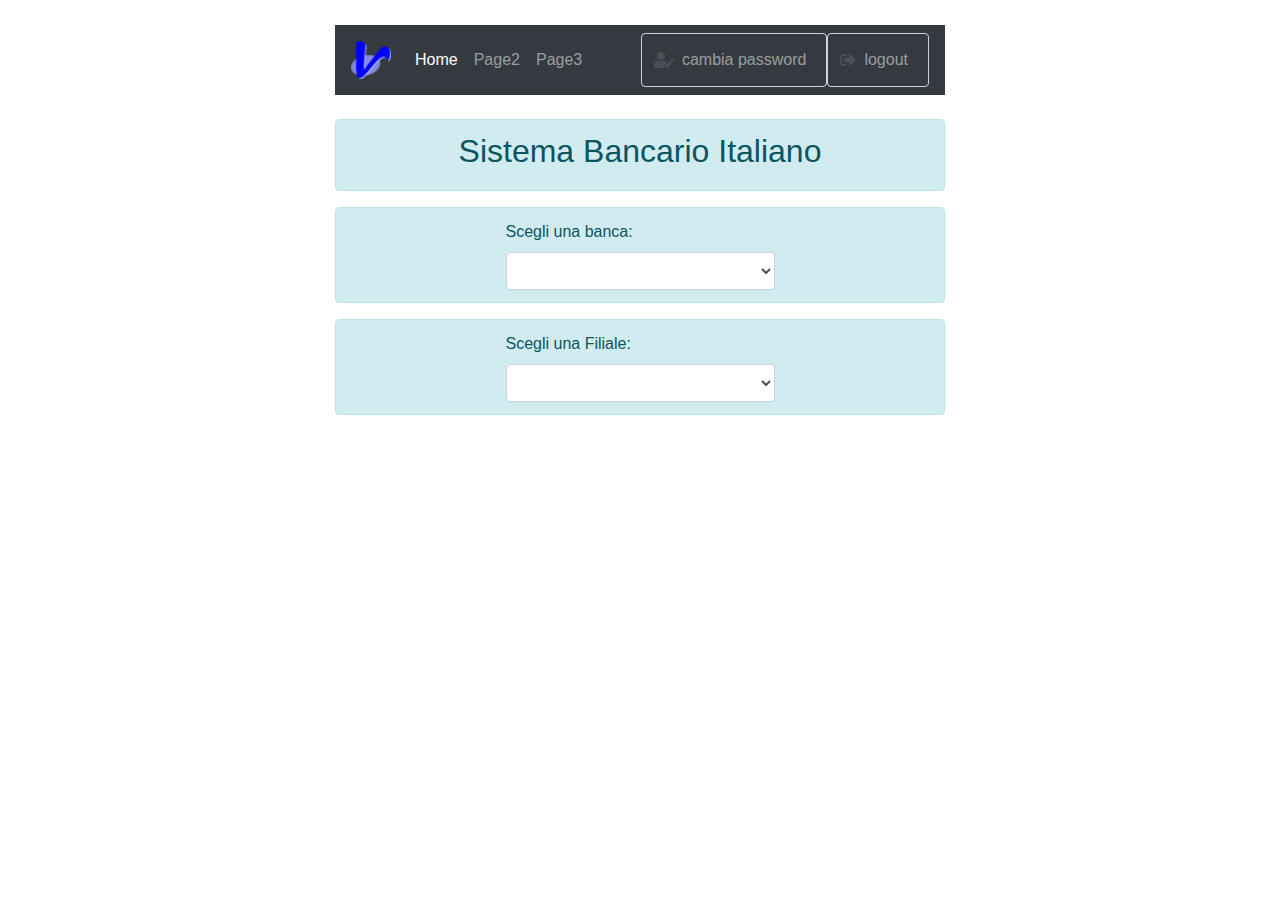
<file: ese11_Ajax_Banche/index.html>
<!doctype html>
<html>
<head>
	<meta charset="UTF-8">
	<meta name="viewport" content="width=device-width, initial-scale=1">
	<title>Sistema Bancario Italiano</title>	
	<link rel="icon"  href="icoVallauri.png" type="image/png" />
	
	<link rel="stylesheet" type="text/css" href="https://cdnjs.cloudflare.com/ajax/libs/font-awesome/5.12.1/css/all.min.css">
	<link rel="stylesheet" type="text/css" href="https://stackpath.bootstrapcdn.com/bootstrap/4.4.1/css/bootstrap.min.css">	
	<link rel="stylesheet" type="text/css" href="https://cdn.datatables.net/1.10.19/css/jquery.dataTables.css">
	<script src="https://code.jquery.com/jquery-3.4.1.min.js"> </script>
	<script src="https://stackpath.bootstrapcdn.com/bootstrap/4.4.1/js/bootstrap.min.js"></script>
	<script src="https://cdn.datatables.net/1.10.19/js/jquery.dataTables.js" charset="utf8"></script>
	<script src="libreria.js"></script>
	<script src="index.js"></script>
</head>


<body>
<div class="container-fluid">
<div class="row" style="margin-top:2%">
  <div class="col-sm-3"></div>
  <div class="col-sm-6">
	<!-- Barra di navigazione -->
	<nav class="navbar navbar-expand-sm bg-dark navbar-dark">		
		<a class="navbar-brand" href="#">
			<img src="icoVallauri.png" class="img-fluid" style="width:40px;">
		</a>		  
		<!-- Links Container -->
	    <ul class="navbar-nav">
			<li class="nav-item active">  
			  <a class="nav-link" href="#">Home</a>
			</li>
			<li class="nav-item">
			  <a class="nav-link" href="#">Page2</a>
			</li>
			<li class="nav-item">
			  <a class="nav-link" href="#">Page3</a>
			</li>
	    </ul>
		<!-- Pulsanti a destra -->
        <ul class="navbar-nav ml-auto"> 
			<li class="nav-item">
				<span class="input-group-text bg-dark"> 
					<i class="fas fa-user-edit"> </i>
					<a class="nav-link" href="#">cambia password</a>
				</span>
			</li>
			<li class="nav-item">
				<span class="input-group-text bg-dark"> 
					<i class="fas fa-sign-out-alt"> </i>
					<a class="nav-link" href="#">logout</a>
				</span>
	    </ul>
	</nav>	
    <br>
	
	<!-- titolo -->
	<div class="alert alert-info">
		<h2 class="text-center">			
			Sistema Bancario Italiano 
		</h2>
	</div>

	<!-- Lista Banche -->
	<div class="form-group alert alert-info" id="wrapBanche">
		<div class="row">
			<div class="col-sm-3"></div>
			<div class="col-sm-6">
				<label for="lstBanche">Scegli una banca:</label>
				<select class="form-control" id="lstBanche"></select>
			</div>
			<div class="col-sm-3"></div>
		</div>
	</div>

	<!-- Lista Filiali -->
	<div class="form-group alert alert-info" id="wrapFiliali">
		<div class="row">
			<div class="col-sm-3"></div>
			<div class="col-sm-6">
				<label for="lstFiliali">Scegli una Filiale:</label>
				<select class="form-control" id="lstFiliali"></select>
			</div>
			<div class="col-sm-3"></div>
		</div>
	</div>

	<!-- Tabella Correntisti -->
	<div class="table-responsive" id="wrapCorrentisti">
		<table class="table table-hover" id="tabCorrentisti">
			<thead class="bg-info">
				<tr>
					<th>ID</th>
					<th>Nome</th>
					<th>Comume</th>
					<th>Telefono</th>
					<th>n. conto</th>
					<th>Saldo</th>
				</tr>
			</thead>
			<tbody>
			</tbody>
		</table>
	</div>
		
  </div>
  <div class="col-sm-3"></div>
	
</div>	
</div>
</body>
</html>
</file>
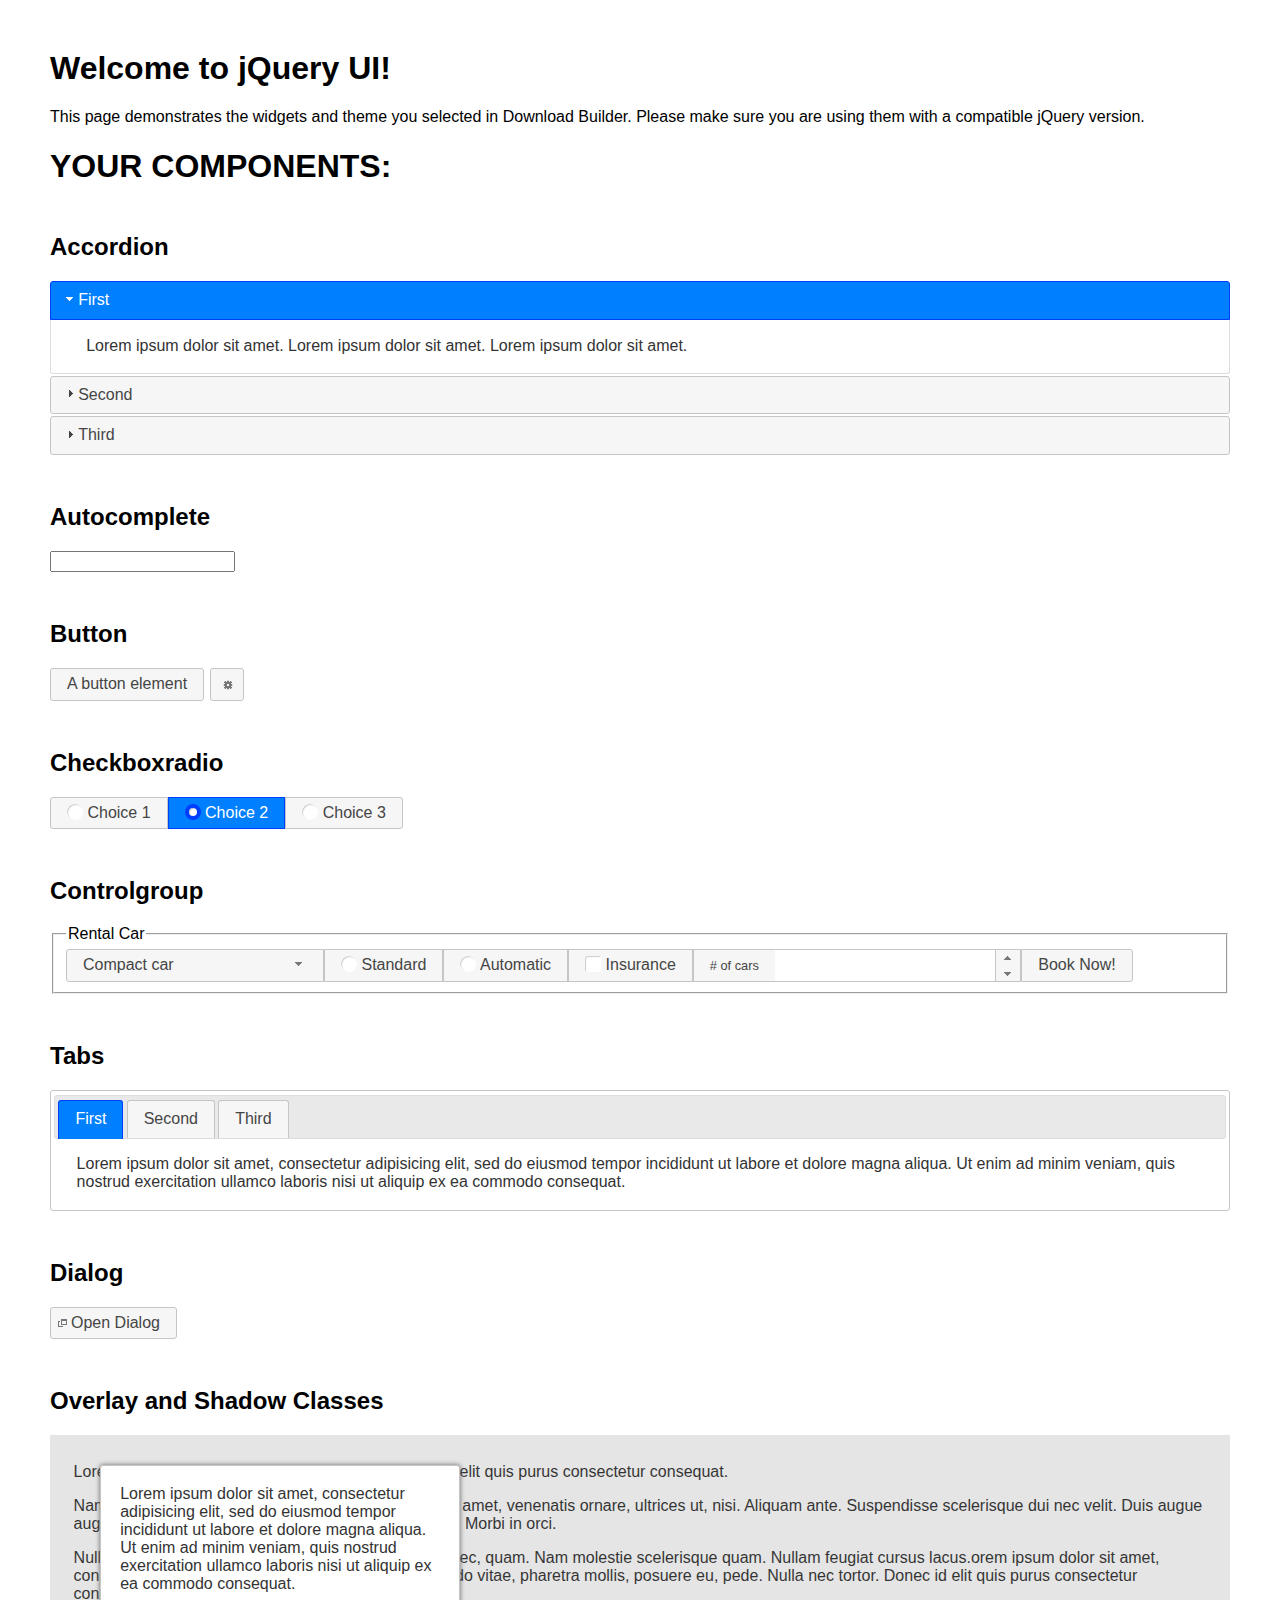
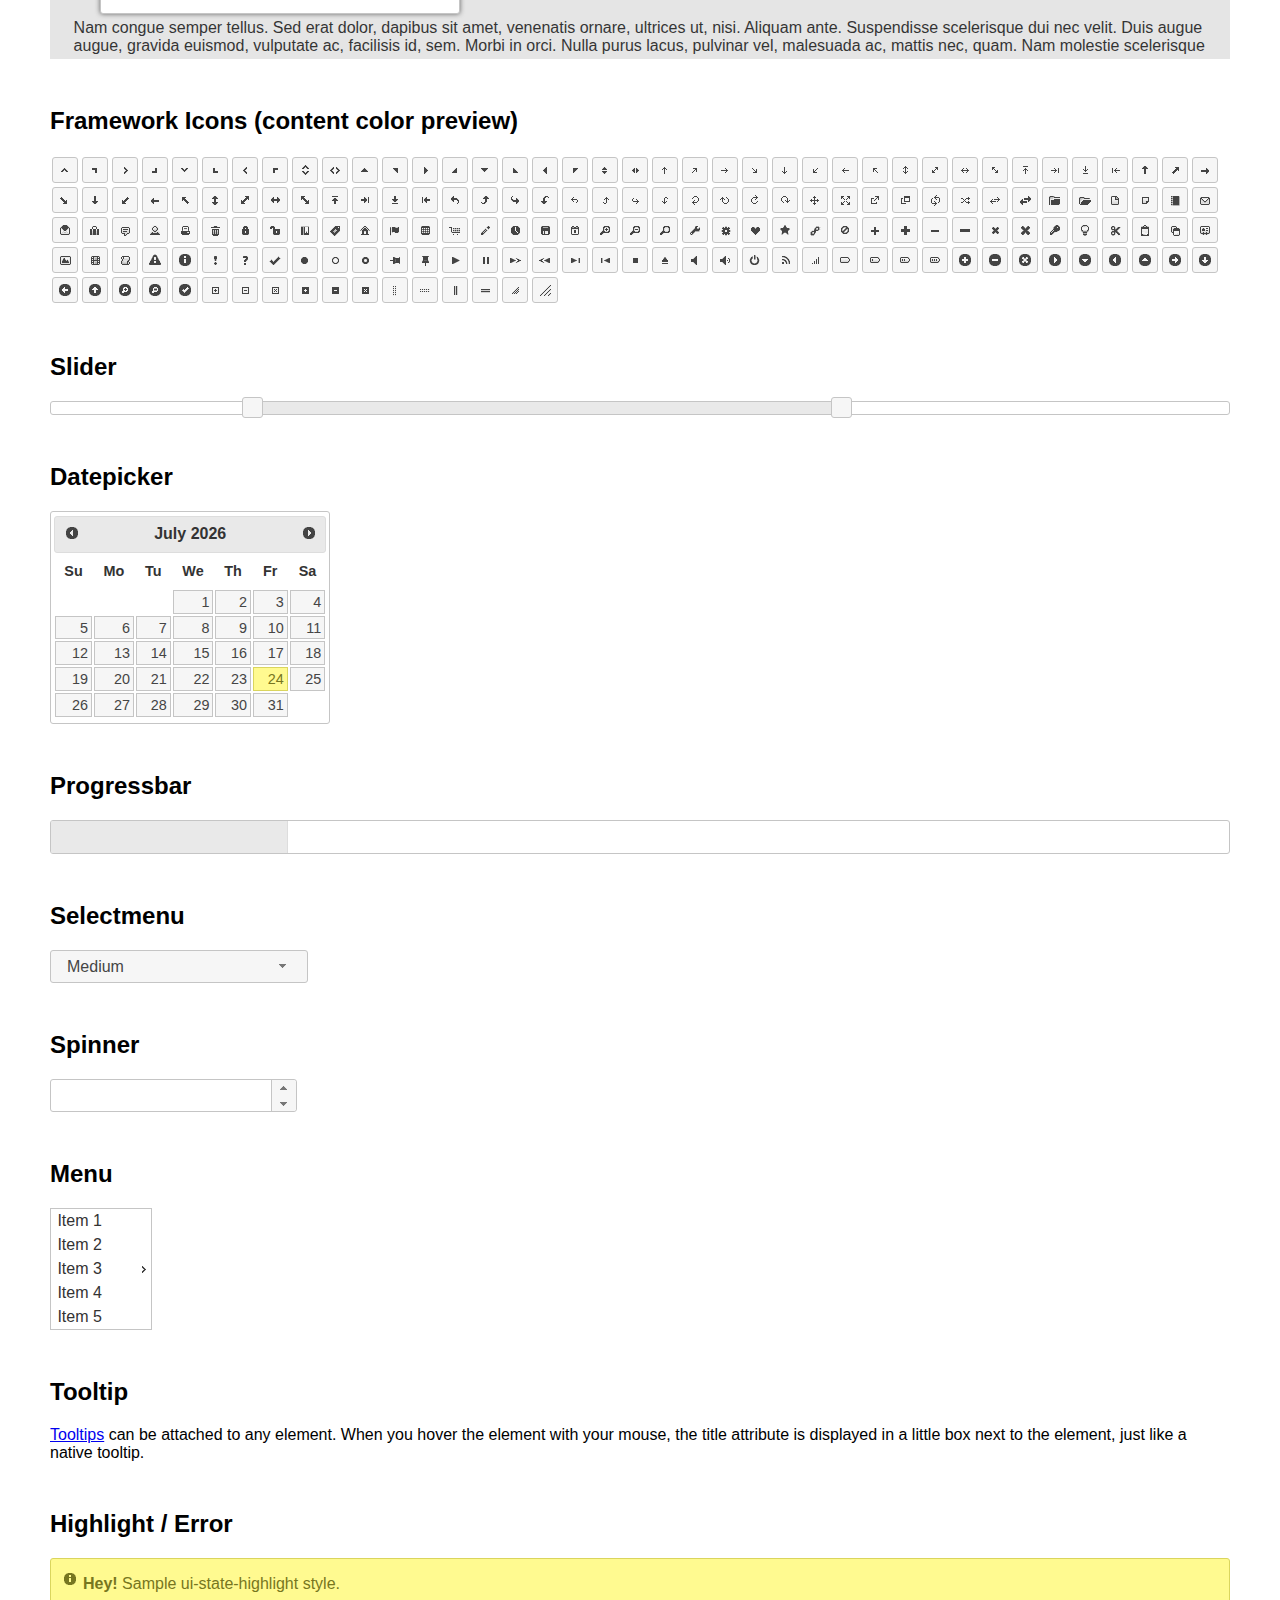
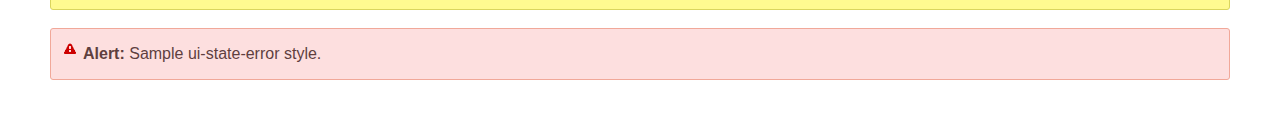
<file: jquery-ui-1.12.1/index.html>
<!doctype html>
<html lang="us">
<head>
	<meta charset="utf-8">
	<title>jQuery UI Example Page</title>
	<link href="jquery-ui.css" rel="stylesheet">
	<style>
	body{
		font-family: "Trebuchet MS", sans-serif;
		margin: 50px;
	}
	.demoHeaders {
		margin-top: 2em;
	}
	#dialog-link {
		padding: .4em 1em .4em 20px;
		text-decoration: none;
		position: relative;
	}
	#dialog-link span.ui-icon {
		margin: 0 5px 0 0;
		position: absolute;
		left: .2em;
		top: 50%;
		margin-top: -8px;
	}
	#icons {
		margin: 0;
		padding: 0;
	}
	#icons li {
		margin: 2px;
		position: relative;
		padding: 4px 0;
		cursor: pointer;
		float: left;
		list-style: none;
	}
	#icons span.ui-icon {
		float: left;
		margin: 0 4px;
	}
	.fakewindowcontain .ui-widget-overlay {
		position: absolute;
	}
	select {
		width: 200px;
	}
	</style>
</head>
<body>

<h1>Welcome to jQuery UI!</h1>

<div class="ui-widget">
	<p>This page demonstrates the widgets and theme you selected in Download Builder. Please make sure you are using them with a compatible jQuery version.</p>
</div>

<h1>YOUR COMPONENTS:</h1>


<!-- Accordion -->
<h2 class="demoHeaders">Accordion</h2>
<div id="accordion">
	<h3>First</h3>
	<div>Lorem ipsum dolor sit amet. Lorem ipsum dolor sit amet. Lorem ipsum dolor sit amet.</div>
	<h3>Second</h3>
	<div>Phasellus mattis tincidunt nibh.</div>
	<h3>Third</h3>
	<div>Nam dui erat, auctor a, dignissim quis.</div>
</div>



<!-- Autocomplete -->
<h2 class="demoHeaders">Autocomplete</h2>
<div>
	<input id="autocomplete" title="type &quot;a&quot;">
</div>



<!-- Button -->
<h2 class="demoHeaders">Button</h2>
<button id="button">A button element</button>
<button id="button-icon">An icon-only button</button>



<!-- Checkboxradio -->
<h2 class="demoHeaders">Checkboxradio</h2>
<form style="margin-top: 1em;">
	<div id="radioset">
		<input type="radio" id="radio1" name="radio"><label for="radio1">Choice 1</label>
		<input type="radio" id="radio2" name="radio" checked="checked"><label for="radio2">Choice 2</label>
		<input type="radio" id="radio3" name="radio"><label for="radio3">Choice 3</label>
	</div>
</form>



<!-- Controlgroup -->
<h2 class="demoHeaders">Controlgroup</h2>
<fieldset>
	<legend>Rental Car</legend>
	<div id="controlgroup">
		<select id="car-type">
			<option>Compact car</option>
			<option>Midsize car</option>
			<option>Full size car</option>
			<option>SUV</option>
			<option>Luxury</option>
			<option>Truck</option>
			<option>Van</option>
		</select>
		<label for="transmission-standard">Standard</label>
		<input type="radio" name="transmission" id="transmission-standard">
		<label for="transmission-automatic">Automatic</label>
		<input type="radio" name="transmission" id="transmission-automatic">
		<label for="insurance">Insurance</label>
		<input type="checkbox" name="insurance" id="insurance">
		<label for="horizontal-spinner" class="ui-controlgroup-label"># of cars</label>
		<input id="horizontal-spinner" class="ui-spinner-input">
		<button>Book Now!</button>
	</div>
</fieldset>



<!-- Tabs -->
<h2 class="demoHeaders">Tabs</h2>
<div id="tabs">
	<ul>
		<li><a href="#tabs-1">First</a></li>
		<li><a href="#tabs-2">Second</a></li>
		<li><a href="#tabs-3">Third</a></li>
	</ul>
	<div id="tabs-1">Lorem ipsum dolor sit amet, consectetur adipisicing elit, sed do eiusmod tempor incididunt ut labore et dolore magna aliqua. Ut enim ad minim veniam, quis nostrud exercitation ullamco laboris nisi ut aliquip ex ea commodo consequat.</div>
	<div id="tabs-2">Phasellus mattis tincidunt nibh. Cras orci urna, blandit id, pretium vel, aliquet ornare, felis. Maecenas scelerisque sem non nisl. Fusce sed lorem in enim dictum bibendum.</div>
	<div id="tabs-3">Nam dui erat, auctor a, dignissim quis, sollicitudin eu, felis. Pellentesque nisi urna, interdum eget, sagittis et, consequat vestibulum, lacus. Mauris porttitor ullamcorper augue.</div>
</div>



<h2 class="demoHeaders">Dialog</h2>
<p>
	<button id="dialog-link" class="ui-button ui-corner-all ui-widget">
		<span class="ui-icon ui-icon-newwin"></span>Open Dialog
	</button>
</p>

<h2 class="demoHeaders">Overlay and Shadow Classes</h2>
<div style="position: relative; width: 96%; height: 200px; padding:1% 2%; overflow:hidden;" class="fakewindowcontain">
	<p>Lorem ipsum dolor sit amet,  Nulla nec tortor. Donec id elit quis purus consectetur consequat. </p><p>Nam congue semper tellus. Sed erat dolor, dapibus sit amet, venenatis ornare, ultrices ut, nisi. Aliquam ante. Suspendisse scelerisque dui nec velit. Duis augue augue, gravida euismod, vulputate ac, facilisis id, sem. Morbi in orci. </p><p>Nulla purus lacus, pulvinar vel, malesuada ac, mattis nec, quam. Nam molestie scelerisque quam. Nullam feugiat cursus lacus.orem ipsum dolor sit amet, consectetur adipiscing elit. Donec libero risus, commodo vitae, pharetra mollis, posuere eu, pede. Nulla nec tortor. Donec id elit quis purus consectetur consequat. </p><p>Nam congue semper tellus. Sed erat dolor, dapibus sit amet, venenatis ornare, ultrices ut, nisi. Aliquam ante. Suspendisse scelerisque dui nec velit. Duis augue augue, gravida euismod, vulputate ac, facilisis id, sem. Morbi in orci. Nulla purus lacus, pulvinar vel, malesuada ac, mattis nec, quam. Nam molestie scelerisque quam. </p><p>Nullam feugiat cursus lacus.orem ipsum dolor sit amet, consectetur adipiscing elit. Donec libero risus, commodo vitae, pharetra mollis, posuere eu, pede. Nulla nec tortor. Donec id elit quis purus consectetur consequat. Nam congue semper tellus. Sed erat dolor, dapibus sit amet, venenatis ornare, ultrices ut, nisi. Aliquam ante. </p><p>Suspendisse scelerisque dui nec velit. Duis augue augue, gravida euismod, vulputate ac, facilisis id, sem. Morbi in orci. Nulla purus lacus, pulvinar vel, malesuada ac, mattis nec, quam. Nam molestie scelerisque quam. Nullam feugiat cursus lacus.orem ipsum dolor sit amet, consectetur adipiscing elit. Donec libero risus, commodo vitae, pharetra mollis, posuere eu, pede. Nulla nec tortor. Donec id elit quis purus consectetur consequat. Nam congue semper tellus. Sed erat dolor, dapibus sit amet, venenatis ornare, ultrices ut, nisi. </p>

	<!-- ui-dialog -->
	<div class="ui-widget-overlay ui-front"></div>
	<div style="position: absolute; width: 320px; left: 50px; top: 30px; padding: 1.2em" class="ui-widget ui-front ui-widget-content ui-corner-all ui-widget-shadow">
		Lorem ipsum dolor sit amet, consectetur adipisicing elit, sed do eiusmod tempor incididunt ut labore et dolore magna aliqua. Ut enim ad minim veniam, quis nostrud exercitation ullamco laboris nisi ut aliquip ex ea commodo consequat.
	</div>

</div>

<!-- ui-dialog -->
<div id="dialog" title="Dialog Title">
	<p>Lorem ipsum dolor sit amet, consectetur adipisicing elit, sed do eiusmod tempor incididunt ut labore et dolore magna aliqua. Ut enim ad minim veniam, quis nostrud exercitation ullamco laboris nisi ut aliquip ex ea commodo consequat.</p>
</div>



<h2 class="demoHeaders">Framework Icons (content color preview)</h2>
<ul id="icons" class="ui-widget ui-helper-clearfix">
	<li class="ui-state-default ui-corner-all" title=".ui-icon-caret-1-n"><span class="ui-icon ui-icon-caret-1-n"></span></li>
	<li class="ui-state-default ui-corner-all" title=".ui-icon-caret-1-ne"><span class="ui-icon ui-icon-caret-1-ne"></span></li>
	<li class="ui-state-default ui-corner-all" title=".ui-icon-caret-1-e"><span class="ui-icon ui-icon-caret-1-e"></span></li>
	<li class="ui-state-default ui-corner-all" title=".ui-icon-caret-1-se"><span class="ui-icon ui-icon-caret-1-se"></span></li>
	<li class="ui-state-default ui-corner-all" title=".ui-icon-caret-1-s"><span class="ui-icon ui-icon-caret-1-s"></span></li>
	<li class="ui-state-default ui-corner-all" title=".ui-icon-caret-1-sw"><span class="ui-icon ui-icon-caret-1-sw"></span></li>
	<li class="ui-state-default ui-corner-all" title=".ui-icon-caret-1-w"><span class="ui-icon ui-icon-caret-1-w"></span></li>
	<li class="ui-state-default ui-corner-all" title=".ui-icon-caret-1-nw"><span class="ui-icon ui-icon-caret-1-nw"></span></li>
	<li class="ui-state-default ui-corner-all" title=".ui-icon-caret-2-n-s"><span class="ui-icon ui-icon-caret-2-n-s"></span></li>
	<li class="ui-state-default ui-corner-all" title=".ui-icon-caret-2-e-w"><span class="ui-icon ui-icon-caret-2-e-w"></span></li>
	<li class="ui-state-default ui-corner-all" title=".ui-icon-triangle-1-n"><span class="ui-icon ui-icon-triangle-1-n"></span></li>
	<li class="ui-state-default ui-corner-all" title=".ui-icon-triangle-1-ne"><span class="ui-icon ui-icon-triangle-1-ne"></span></li>
	<li class="ui-state-default ui-corner-all" title=".ui-icon-triangle-1-e"><span class="ui-icon ui-icon-triangle-1-e"></span></li>
	<li class="ui-state-default ui-corner-all" title=".ui-icon-triangle-1-se"><span class="ui-icon ui-icon-triangle-1-se"></span></li>
	<li class="ui-state-default ui-corner-all" title=".ui-icon-triangle-1-s"><span class="ui-icon ui-icon-triangle-1-s"></span></li>
	<li class="ui-state-default ui-corner-all" title=".ui-icon-triangle-1-sw"><span class="ui-icon ui-icon-triangle-1-sw"></span></li>
	<li class="ui-state-default ui-corner-all" title=".ui-icon-triangle-1-w"><span class="ui-icon ui-icon-triangle-1-w"></span></li>
	<li class="ui-state-default ui-corner-all" title=".ui-icon-triangle-1-nw"><span class="ui-icon ui-icon-triangle-1-nw"></span></li>
	<li class="ui-state-default ui-corner-all" title=".ui-icon-triangle-2-n-s"><span class="ui-icon ui-icon-triangle-2-n-s"></span></li>
	<li class="ui-state-default ui-corner-all" title=".ui-icon-triangle-2-e-w"><span class="ui-icon ui-icon-triangle-2-e-w"></span></li>
	<li class="ui-state-default ui-corner-all" title=".ui-icon-arrow-1-n"><span class="ui-icon ui-icon-arrow-1-n"></span></li>
	<li class="ui-state-default ui-corner-all" title=".ui-icon-arrow-1-ne"><span class="ui-icon ui-icon-arrow-1-ne"></span></li>
	<li class="ui-state-default ui-corner-all" title=".ui-icon-arrow-1-e"><span class="ui-icon ui-icon-arrow-1-e"></span></li>
	<li class="ui-state-default ui-corner-all" title=".ui-icon-arrow-1-se"><span class="ui-icon ui-icon-arrow-1-se"></span></li>
	<li class="ui-state-default ui-corner-all" title=".ui-icon-arrow-1-s"><span class="ui-icon ui-icon-arrow-1-s"></span></li>
	<li class="ui-state-default ui-corner-all" title=".ui-icon-arrow-1-sw"><span class="ui-icon ui-icon-arrow-1-sw"></span></li>
	<li class="ui-state-default ui-corner-all" title=".ui-icon-arrow-1-w"><span class="ui-icon ui-icon-arrow-1-w"></span></li>
	<li class="ui-state-default ui-corner-all" title=".ui-icon-arrow-1-nw"><span class="ui-icon ui-icon-arrow-1-nw"></span></li>
	<li class="ui-state-default ui-corner-all" title=".ui-icon-arrow-2-n-s"><span class="ui-icon ui-icon-arrow-2-n-s"></span></li>
	<li class="ui-state-default ui-corner-all" title=".ui-icon-arrow-2-ne-sw"><span class="ui-icon ui-icon-arrow-2-ne-sw"></span></li>
	<li class="ui-state-default ui-corner-all" title=".ui-icon-arrow-2-e-w"><span class="ui-icon ui-icon-arrow-2-e-w"></span></li>
	<li class="ui-state-default ui-corner-all" title=".ui-icon-arrow-2-se-nw"><span class="ui-icon ui-icon-arrow-2-se-nw"></span></li>
	<li class="ui-state-default ui-corner-all" title=".ui-icon-arrowstop-1-n"><span class="ui-icon ui-icon-arrowstop-1-n"></span></li>
	<li class="ui-state-default ui-corner-all" title=".ui-icon-arrowstop-1-e"><span class="ui-icon ui-icon-arrowstop-1-e"></span></li>
	<li class="ui-state-default ui-corner-all" title=".ui-icon-arrowstop-1-s"><span class="ui-icon ui-icon-arrowstop-1-s"></span></li>
	<li class="ui-state-default ui-corner-all" title=".ui-icon-arrowstop-1-w"><span class="ui-icon ui-icon-arrowstop-1-w"></span></li>
	<li class="ui-state-default ui-corner-all" title=".ui-icon-arrowthick-1-n"><span class="ui-icon ui-icon-arrowthick-1-n"></span></li>
	<li class="ui-state-default ui-corner-all" title=".ui-icon-arrowthick-1-ne"><span class="ui-icon ui-icon-arrowthick-1-ne"></span></li>
	<li class="ui-state-default ui-corner-all" title=".ui-icon-arrowthick-1-e"><span class="ui-icon ui-icon-arrowthick-1-e"></span></li>
	<li class="ui-state-default ui-corner-all" title=".ui-icon-arrowthick-1-se"><span class="ui-icon ui-icon-arrowthick-1-se"></span></li>
	<li class="ui-state-default ui-corner-all" title=".ui-icon-arrowthick-1-s"><span class="ui-icon ui-icon-arrowthick-1-s"></span></li>
	<li class="ui-state-default ui-corner-all" title=".ui-icon-arrowthick-1-sw"><span class="ui-icon ui-icon-arrowthick-1-sw"></span></li>
	<li class="ui-state-default ui-corner-all" title=".ui-icon-arrowthick-1-w"><span class="ui-icon ui-icon-arrowthick-1-w"></span></li>
	<li class="ui-state-default ui-corner-all" title=".ui-icon-arrowthick-1-nw"><span class="ui-icon ui-icon-arrowthick-1-nw"></span></li>
	<li class="ui-state-default ui-corner-all" title=".ui-icon-arrowthick-2-n-s"><span class="ui-icon ui-icon-arrowthick-2-n-s"></span></li>
	<li class="ui-state-default ui-corner-all" title=".ui-icon-arrowthick-2-ne-sw"><span class="ui-icon ui-icon-arrowthick-2-ne-sw"></span></li>
	<li class="ui-state-default ui-corner-all" title=".ui-icon-arrowthick-2-e-w"><span class="ui-icon ui-icon-arrowthick-2-e-w"></span></li>
	<li class="ui-state-default ui-corner-all" title=".ui-icon-arrowthick-2-se-nw"><span class="ui-icon ui-icon-arrowthick-2-se-nw"></span></li>
	<li class="ui-state-default ui-corner-all" title=".ui-icon-arrowthickstop-1-n"><span class="ui-icon ui-icon-arrowthickstop-1-n"></span></li>
	<li class="ui-state-default ui-corner-all" title=".ui-icon-arrowthickstop-1-e"><span class="ui-icon ui-icon-arrowthickstop-1-e"></span></li>
	<li class="ui-state-default ui-corner-all" title=".ui-icon-arrowthickstop-1-s"><span class="ui-icon ui-icon-arrowthickstop-1-s"></span></li>
	<li class="ui-state-default ui-corner-all" title=".ui-icon-arrowthickstop-1-w"><span class="ui-icon ui-icon-arrowthickstop-1-w"></span></li>
	<li class="ui-state-default ui-corner-all" title=".ui-icon-arrowreturnthick-1-w"><span class="ui-icon ui-icon-arrowreturnthick-1-w"></span></li>
	<li class="ui-state-default ui-corner-all" title=".ui-icon-arrowreturnthick-1-n"><span class="ui-icon ui-icon-arrowreturnthick-1-n"></span></li>
	<li class="ui-state-default ui-corner-all" title=".ui-icon-arrowreturnthick-1-e"><span class="ui-icon ui-icon-arrowreturnthick-1-e"></span></li>
	<li class="ui-state-default ui-corner-all" title=".ui-icon-arrowreturnthick-1-s"><span class="ui-icon ui-icon-arrowreturnthick-1-s"></span></li>
	<li class="ui-state-default ui-corner-all" title=".ui-icon-arrowreturn-1-w"><span class="ui-icon ui-icon-arrowreturn-1-w"></span></li>
	<li class="ui-state-default ui-corner-all" title=".ui-icon-arrowreturn-1-n"><span class="ui-icon ui-icon-arrowreturn-1-n"></span></li>
	<li class="ui-state-default ui-corner-all" title=".ui-icon-arrowreturn-1-e"><span class="ui-icon ui-icon-arrowreturn-1-e"></span></li>
	<li class="ui-state-default ui-corner-all" title=".ui-icon-arrowreturn-1-s"><span class="ui-icon ui-icon-arrowreturn-1-s"></span></li>
	<li class="ui-state-default ui-corner-all" title=".ui-icon-arrowrefresh-1-w"><span class="ui-icon ui-icon-arrowrefresh-1-w"></span></li>
	<li class="ui-state-default ui-corner-all" title=".ui-icon-arrowrefresh-1-n"><span class="ui-icon ui-icon-arrowrefresh-1-n"></span></li>
	<li class="ui-state-default ui-corner-all" title=".ui-icon-arrowrefresh-1-e"><span class="ui-icon ui-icon-arrowrefresh-1-e"></span></li>
	<li class="ui-state-default ui-corner-all" title=".ui-icon-arrowrefresh-1-s"><span class="ui-icon ui-icon-arrowrefresh-1-s"></span></li>
	<li class="ui-state-default ui-corner-all" title=".ui-icon-arrow-4"><span class="ui-icon ui-icon-arrow-4"></span></li>
	<li class="ui-state-default ui-corner-all" title=".ui-icon-arrow-4-diag"><span class="ui-icon ui-icon-arrow-4-diag"></span></li>
	<li class="ui-state-default ui-corner-all" title=".ui-icon-extlink"><span class="ui-icon ui-icon-extlink"></span></li>
	<li class="ui-state-default ui-corner-all" title=".ui-icon-newwin"><span class="ui-icon ui-icon-newwin"></span></li>
	<li class="ui-state-default ui-corner-all" title=".ui-icon-refresh"><span class="ui-icon ui-icon-refresh"></span></li>
	<li class="ui-state-default ui-corner-all" title=".ui-icon-shuffle"><span class="ui-icon ui-icon-shuffle"></span></li>
	<li class="ui-state-default ui-corner-all" title=".ui-icon-transfer-e-w"><span class="ui-icon ui-icon-transfer-e-w"></span></li>
	<li class="ui-state-default ui-corner-all" title=".ui-icon-transferthick-e-w"><span class="ui-icon ui-icon-transferthick-e-w"></span></li>
	<li class="ui-state-default ui-corner-all" title=".ui-icon-folder-collapsed"><span class="ui-icon ui-icon-folder-collapsed"></span></li>
	<li class="ui-state-default ui-corner-all" title=".ui-icon-folder-open"><span class="ui-icon ui-icon-folder-open"></span></li>
	<li class="ui-state-default ui-corner-all" title=".ui-icon-document"><span class="ui-icon ui-icon-document"></span></li>
	<li class="ui-state-default ui-corner-all" title=".ui-icon-document-b"><span class="ui-icon ui-icon-document-b"></span></li>
	<li class="ui-state-default ui-corner-all" title=".ui-icon-note"><span class="ui-icon ui-icon-note"></span></li>
	<li class="ui-state-default ui-corner-all" title=".ui-icon-mail-closed"><span class="ui-icon ui-icon-mail-closed"></span></li>
	<li class="ui-state-default ui-corner-all" title=".ui-icon-mail-open"><span class="ui-icon ui-icon-mail-open"></span></li>
	<li class="ui-state-default ui-corner-all" title=".ui-icon-suitcase"><span class="ui-icon ui-icon-suitcase"></span></li>
	<li class="ui-state-default ui-corner-all" title=".ui-icon-comment"><span class="ui-icon ui-icon-comment"></span></li>
	<li class="ui-state-default ui-corner-all" title=".ui-icon-person"><span class="ui-icon ui-icon-person"></span></li>
	<li class="ui-state-default ui-corner-all" title=".ui-icon-print"><span class="ui-icon ui-icon-print"></span></li>
	<li class="ui-state-default ui-corner-all" title=".ui-icon-trash"><span class="ui-icon ui-icon-trash"></span></li>
	<li class="ui-state-default ui-corner-all" title=".ui-icon-locked"><span class="ui-icon ui-icon-locked"></span></li>
	<li class="ui-state-default ui-corner-all" title=".ui-icon-unlocked"><span class="ui-icon ui-icon-unlocked"></span></li>
	<li class="ui-state-default ui-corner-all" title=".ui-icon-bookmark"><span class="ui-icon ui-icon-bookmark"></span></li>
	<li class="ui-state-default ui-corner-all" title=".ui-icon-tag"><span class="ui-icon ui-icon-tag"></span></li>
	<li class="ui-state-default ui-corner-all" title=".ui-icon-home"><span class="ui-icon ui-icon-home"></span></li>
	<li class="ui-state-default ui-corner-all" title=".ui-icon-flag"><span class="ui-icon ui-icon-flag"></span></li>
	<li class="ui-state-default ui-corner-all" title=".ui-icon-calculator"><span class="ui-icon ui-icon-calculator"></span></li>
	<li class="ui-state-default ui-corner-all" title=".ui-icon-cart"><span class="ui-icon ui-icon-cart"></span></li>
	<li class="ui-state-default ui-corner-all" title=".ui-icon-pencil"><span class="ui-icon ui-icon-pencil"></span></li>
	<li class="ui-state-default ui-corner-all" title=".ui-icon-clock"><span class="ui-icon ui-icon-clock"></span></li>
	<li class="ui-state-default ui-corner-all" title=".ui-icon-disk"><span class="ui-icon ui-icon-disk"></span></li>
	<li class="ui-state-default ui-corner-all" title=".ui-icon-calendar"><span class="ui-icon ui-icon-calendar"></span></li>
	<li class="ui-state-default ui-corner-all" title=".ui-icon-zoomin"><span class="ui-icon ui-icon-zoomin"></span></li>
	<li class="ui-state-default ui-corner-all" title=".ui-icon-zoomout"><span class="ui-icon ui-icon-zoomout"></span></li>
	<li class="ui-state-default ui-corner-all" title=".ui-icon-search"><span class="ui-icon ui-icon-search"></span></li>
	<li class="ui-state-default ui-corner-all" title=".ui-icon-wrench"><span class="ui-icon ui-icon-wrench"></span></li>
	<li class="ui-state-default ui-corner-all" title=".ui-icon-gear"><span class="ui-icon ui-icon-gear"></span></li>
	<li class="ui-state-default ui-corner-all" title=".ui-icon-heart"><span class="ui-icon ui-icon-heart"></span></li>
	<li class="ui-state-default ui-corner-all" title=".ui-icon-star"><span class="ui-icon ui-icon-star"></span></li>
	<li class="ui-state-default ui-corner-all" title=".ui-icon-link"><span class="ui-icon ui-icon-link"></span></li>
	<li class="ui-state-default ui-corner-all" title=".ui-icon-cancel"><span class="ui-icon ui-icon-cancel"></span></li>
	<li class="ui-state-default ui-corner-all" title=".ui-icon-plus"><span class="ui-icon ui-icon-plus"></span></li>
	<li class="ui-state-default ui-corner-all" title=".ui-icon-plusthick"><span class="ui-icon ui-icon-plusthick"></span></li>
	<li class="ui-state-default ui-corner-all" title=".ui-icon-minus"><span class="ui-icon ui-icon-minus"></span></li>
	<li class="ui-state-default ui-corner-all" title=".ui-icon-minusthick"><span class="ui-icon ui-icon-minusthick"></span></li>
	<li class="ui-state-default ui-corner-all" title=".ui-icon-close"><span class="ui-icon ui-icon-close"></span></li>
	<li class="ui-state-default ui-corner-all" title=".ui-icon-closethick"><span class="ui-icon ui-icon-closethick"></span></li>
	<li class="ui-state-default ui-corner-all" title=".ui-icon-key"><span class="ui-icon ui-icon-key"></span></li>
	<li class="ui-state-default ui-corner-all" title=".ui-icon-lightbulb"><span class="ui-icon ui-icon-lightbulb"></span></li>
	<li class="ui-state-default ui-corner-all" title=".ui-icon-scissors"><span class="ui-icon ui-icon-scissors"></span></li>
	<li class="ui-state-default ui-corner-all" title=".ui-icon-clipboard"><span class="ui-icon ui-icon-clipboard"></span></li>
	<li class="ui-state-default ui-corner-all" title=".ui-icon-copy"><span class="ui-icon ui-icon-copy"></span></li>
	<li class="ui-state-default ui-corner-all" title=".ui-icon-contact"><span class="ui-icon ui-icon-contact"></span></li>
	<li class="ui-state-default ui-corner-all" title=".ui-icon-image"><span class="ui-icon ui-icon-image"></span></li>
	<li class="ui-state-default ui-corner-all" title=".ui-icon-video"><span class="ui-icon ui-icon-video"></span></li>
	<li class="ui-state-default ui-corner-all" title=".ui-icon-script"><span class="ui-icon ui-icon-script"></span></li>
	<li class="ui-state-default ui-corner-all" title=".ui-icon-alert"><span class="ui-icon ui-icon-alert"></span></li>
	<li class="ui-state-default ui-corner-all" title=".ui-icon-info"><span class="ui-icon ui-icon-info"></span></li>
	<li class="ui-state-default ui-corner-all" title=".ui-icon-notice"><span class="ui-icon ui-icon-notice"></span></li>
	<li class="ui-state-default ui-corner-all" title=".ui-icon-help"><span class="ui-icon ui-icon-help"></span></li>
	<li class="ui-state-default ui-corner-all" title=".ui-icon-check"><span class="ui-icon ui-icon-check"></span></li>
	<li class="ui-state-default ui-corner-all" title=".ui-icon-bullet"><span class="ui-icon ui-icon-bullet"></span></li>
	<li class="ui-state-default ui-corner-all" title=".ui-icon-radio-off"><span class="ui-icon ui-icon-radio-off"></span></li>
	<li class="ui-state-default ui-corner-all" title=".ui-icon-radio-on"><span class="ui-icon ui-icon-radio-on"></span></li>
	<li class="ui-state-default ui-corner-all" title=".ui-icon-pin-w"><span class="ui-icon ui-icon-pin-w"></span></li>
	<li class="ui-state-default ui-corner-all" title=".ui-icon-pin-s"><span class="ui-icon ui-icon-pin-s"></span></li>
	<li class="ui-state-default ui-corner-all" title=".ui-icon-play"><span class="ui-icon ui-icon-play"></span></li>
	<li class="ui-state-default ui-corner-all" title=".ui-icon-pause"><span class="ui-icon ui-icon-pause"></span></li>
	<li class="ui-state-default ui-corner-all" title=".ui-icon-seek-next"><span class="ui-icon ui-icon-seek-next"></span></li>
	<li class="ui-state-default ui-corner-all" title=".ui-icon-seek-prev"><span class="ui-icon ui-icon-seek-prev"></span></li>
	<li class="ui-state-default ui-corner-all" title=".ui-icon-seek-end"><span class="ui-icon ui-icon-seek-end"></span></li>
	<li class="ui-state-default ui-corner-all" title=".ui-icon-seek-first"><span class="ui-icon ui-icon-seek-first"></span></li>
	<li class="ui-state-default ui-corner-all" title=".ui-icon-stop"><span class="ui-icon ui-icon-stop"></span></li>
	<li class="ui-state-default ui-corner-all" title=".ui-icon-eject"><span class="ui-icon ui-icon-eject"></span></li>
	<li class="ui-state-default ui-corner-all" title=".ui-icon-volume-off"><span class="ui-icon ui-icon-volume-off"></span></li>
	<li class="ui-state-default ui-corner-all" title=".ui-icon-volume-on"><span class="ui-icon ui-icon-volume-on"></span></li>
	<li class="ui-state-default ui-corner-all" title=".ui-icon-power"><span class="ui-icon ui-icon-power"></span></li>
	<li class="ui-state-default ui-corner-all" title=".ui-icon-signal-diag"><span class="ui-icon ui-icon-signal-diag"></span></li>
	<li class="ui-state-default ui-corner-all" title=".ui-icon-signal"><span class="ui-icon ui-icon-signal"></span></li>
	<li class="ui-state-default ui-corner-all" title=".ui-icon-battery-0"><span class="ui-icon ui-icon-battery-0"></span></li>
	<li class="ui-state-default ui-corner-all" title=".ui-icon-battery-1"><span class="ui-icon ui-icon-battery-1"></span></li>
	<li class="ui-state-default ui-corner-all" title=".ui-icon-battery-2"><span class="ui-icon ui-icon-battery-2"></span></li>
	<li class="ui-state-default ui-corner-all" title=".ui-icon-battery-3"><span class="ui-icon ui-icon-battery-3"></span></li>
	<li class="ui-state-default ui-corner-all" title=".ui-icon-circle-plus"><span class="ui-icon ui-icon-circle-plus"></span></li>
	<li class="ui-state-default ui-corner-all" title=".ui-icon-circle-minus"><span class="ui-icon ui-icon-circle-minus"></span></li>
	<li class="ui-state-default ui-corner-all" title=".ui-icon-circle-close"><span class="ui-icon ui-icon-circle-close"></span></li>
	<li class="ui-state-default ui-corner-all" title=".ui-icon-circle-triangle-e"><span class="ui-icon ui-icon-circle-triangle-e"></span></li>
	<li class="ui-state-default ui-corner-all" title=".ui-icon-circle-triangle-s"><span class="ui-icon ui-icon-circle-triangle-s"></span></li>
	<li class="ui-state-default ui-corner-all" title=".ui-icon-circle-triangle-w"><span class="ui-icon ui-icon-circle-triangle-w"></span></li>
	<li class="ui-state-default ui-corner-all" title=".ui-icon-circle-triangle-n"><span class="ui-icon ui-icon-circle-triangle-n"></span></li>
	<li class="ui-state-default ui-corner-all" title=".ui-icon-circle-arrow-e"><span class="ui-icon ui-icon-circle-arrow-e"></span></li>
	<li class="ui-state-default ui-corner-all" title=".ui-icon-circle-arrow-s"><span class="ui-icon ui-icon-circle-arrow-s"></span></li>
	<li class="ui-state-default ui-corner-all" title=".ui-icon-circle-arrow-w"><span class="ui-icon ui-icon-circle-arrow-w"></span></li>
	<li class="ui-state-default ui-corner-all" title=".ui-icon-circle-arrow-n"><span class="ui-icon ui-icon-circle-arrow-n"></span></li>
	<li class="ui-state-default ui-corner-all" title=".ui-icon-circle-zoomin"><span class="ui-icon ui-icon-circle-zoomin"></span></li>
	<li class="ui-state-default ui-corner-all" title=".ui-icon-circle-zoomout"><span class="ui-icon ui-icon-circle-zoomout"></span></li>
	<li class="ui-state-default ui-corner-all" title=".ui-icon-circle-check"><span class="ui-icon ui-icon-circle-check"></span></li>
	<li class="ui-state-default ui-corner-all" title=".ui-icon-circlesmall-plus"><span class="ui-icon ui-icon-circlesmall-plus"></span></li>
	<li class="ui-state-default ui-corner-all" title=".ui-icon-circlesmall-minus"><span class="ui-icon ui-icon-circlesmall-minus"></span></li>
	<li class="ui-state-default ui-corner-all" title=".ui-icon-circlesmall-close"><span class="ui-icon ui-icon-circlesmall-close"></span></li>
	<li class="ui-state-default ui-corner-all" title=".ui-icon-squaresmall-plus"><span class="ui-icon ui-icon-squaresmall-plus"></span></li>
	<li class="ui-state-default ui-corner-all" title=".ui-icon-squaresmall-minus"><span class="ui-icon ui-icon-squaresmall-minus"></span></li>
	<li class="ui-state-default ui-corner-all" title=".ui-icon-squaresmall-close"><span class="ui-icon ui-icon-squaresmall-close"></span></li>
	<li class="ui-state-default ui-corner-all" title=".ui-icon-grip-dotted-vertical"><span class="ui-icon ui-icon-grip-dotted-vertical"></span></li>
	<li class="ui-state-default ui-corner-all" title=".ui-icon-grip-dotted-horizontal"><span class="ui-icon ui-icon-grip-dotted-horizontal"></span></li>
	<li class="ui-state-default ui-corner-all" title=".ui-icon-grip-solid-vertical"><span class="ui-icon ui-icon-grip-solid-vertical"></span></li>
	<li class="ui-state-default ui-corner-all" title=".ui-icon-grip-solid-horizontal"><span class="ui-icon ui-icon-grip-solid-horizontal"></span></li>
	<li class="ui-state-default ui-corner-all" title=".ui-icon-gripsmall-diagonal-se"><span class="ui-icon ui-icon-gripsmall-diagonal-se"></span></li>
	<li class="ui-state-default ui-corner-all" title=".ui-icon-grip-diagonal-se"><span class="ui-icon ui-icon-grip-diagonal-se"></span></li>
</ul>


<!-- Slider -->
<h2 class="demoHeaders">Slider</h2>
<div id="slider"></div>



<!-- Datepicker -->
<h2 class="demoHeaders">Datepicker</h2>
<div id="datepicker"></div>



<!-- Progressbar -->
<h2 class="demoHeaders">Progressbar</h2>
<div id="progressbar"></div>



<!-- Progressbar -->
<h2 class="demoHeaders">Selectmenu</h2>
<select id="selectmenu">
	<option>Slower</option>
	<option>Slow</option>
	<option selected="selected">Medium</option>
	<option>Fast</option>
	<option>Faster</option>
</select>



<!-- Spinner -->
<h2 class="demoHeaders">Spinner</h2>
<input id="spinner">



<!-- Menu -->
<h2 class="demoHeaders">Menu</h2>
<ul style="width:100px;" id="menu">
	<li><div>Item 1</div></li>
	<li><div>Item 2</div></li>
	<li><div>Item 3</div>
		<ul>
			<li><div>Item 3-1</div></li>
			<li><div>Item 3-2</div></li>
			<li><div>Item 3-3</div></li>
			<li><div>Item 3-4</div></li>
			<li><div>Item 3-5</div></li>
		</ul>
	</li>
	<li><div>Item 4</div></li>
	<li><div>Item 5</div></li>
</ul>



<!-- Tooltip -->
<h2 class="demoHeaders">Tooltip</h2>
<p id="tooltip">
	<a href="#" title="That&apos;s what this widget is">Tooltips</a> can be attached to any element. When you hover
the element with your mouse, the title attribute is displayed in a little box next to the element, just like a native tooltip.
</p>


<!-- Highlight / Error -->
<h2 class="demoHeaders">Highlight / Error</h2>
<div class="ui-widget">
	<div class="ui-state-highlight ui-corner-all" style="margin-top: 20px; padding: 0 .7em;">
		<p><span class="ui-icon ui-icon-info" style="float: left; margin-right: .3em;"></span>
		<strong>Hey!</strong> Sample ui-state-highlight style.</p>
	</div>
</div>
<br>
<div class="ui-widget">
	<div class="ui-state-error ui-corner-all" style="padding: 0 .7em;">
		<p><span class="ui-icon ui-icon-alert" style="float: left; margin-right: .3em;"></span>
		<strong>Alert:</strong> Sample ui-state-error style.</p>
	</div>
</div>

<script src="external/jquery/jquery.js"></script>
<script src="jquery-ui.js"></script>
<script>

$( "#accordion" ).accordion();



var availableTags = [
	"ActionScript",
	"AppleScript",
	"Asp",
	"BASIC",
	"C",
	"C++",
	"Clojure",
	"COBOL",
	"ColdFusion",
	"Erlang",
	"Fortran",
	"Groovy",
	"Haskell",
	"Java",
	"JavaScript",
	"Lisp",
	"Perl",
	"PHP",
	"Python",
	"Ruby",
	"Scala",
	"Scheme"
];
$( "#autocomplete" ).autocomplete({
	source: availableTags
});



$( "#button" ).button();
$( "#button-icon" ).button({
	icon: "ui-icon-gear",
	showLabel: false
});



$( "#radioset" ).buttonset();



$( "#controlgroup" ).controlgroup();



$( "#tabs" ).tabs();



$( "#dialog" ).dialog({
	autoOpen: false,
	width: 400,
	buttons: [
		{
			text: "Ok",
			click: function() {
				$( this ).dialog( "close" );
			}
		},
		{
			text: "Cancel",
			click: function() {
				$( this ).dialog( "close" );
			}
		}
	]
});

// Link to open the dialog
$( "#dialog-link" ).click(function( event ) {
	$( "#dialog" ).dialog( "open" );
	event.preventDefault();
});



$( "#datepicker" ).datepicker({
	inline: true
});



$( "#slider" ).slider({
	range: true,
	values: [ 17, 67 ]
});



$( "#progressbar" ).progressbar({
	value: 20
});



$( "#spinner" ).spinner();



$( "#menu" ).menu();



$( "#tooltip" ).tooltip();



$( "#selectmenu" ).selectmenu();


// Hover states on the static widgets
$( "#dialog-link, #icons li" ).hover(
	function() {
		$( this ).addClass( "ui-state-hover" );
	},
	function() {
		$( this ).removeClass( "ui-state-hover" );
	}
);
</script>
</body>
</html>
</file>
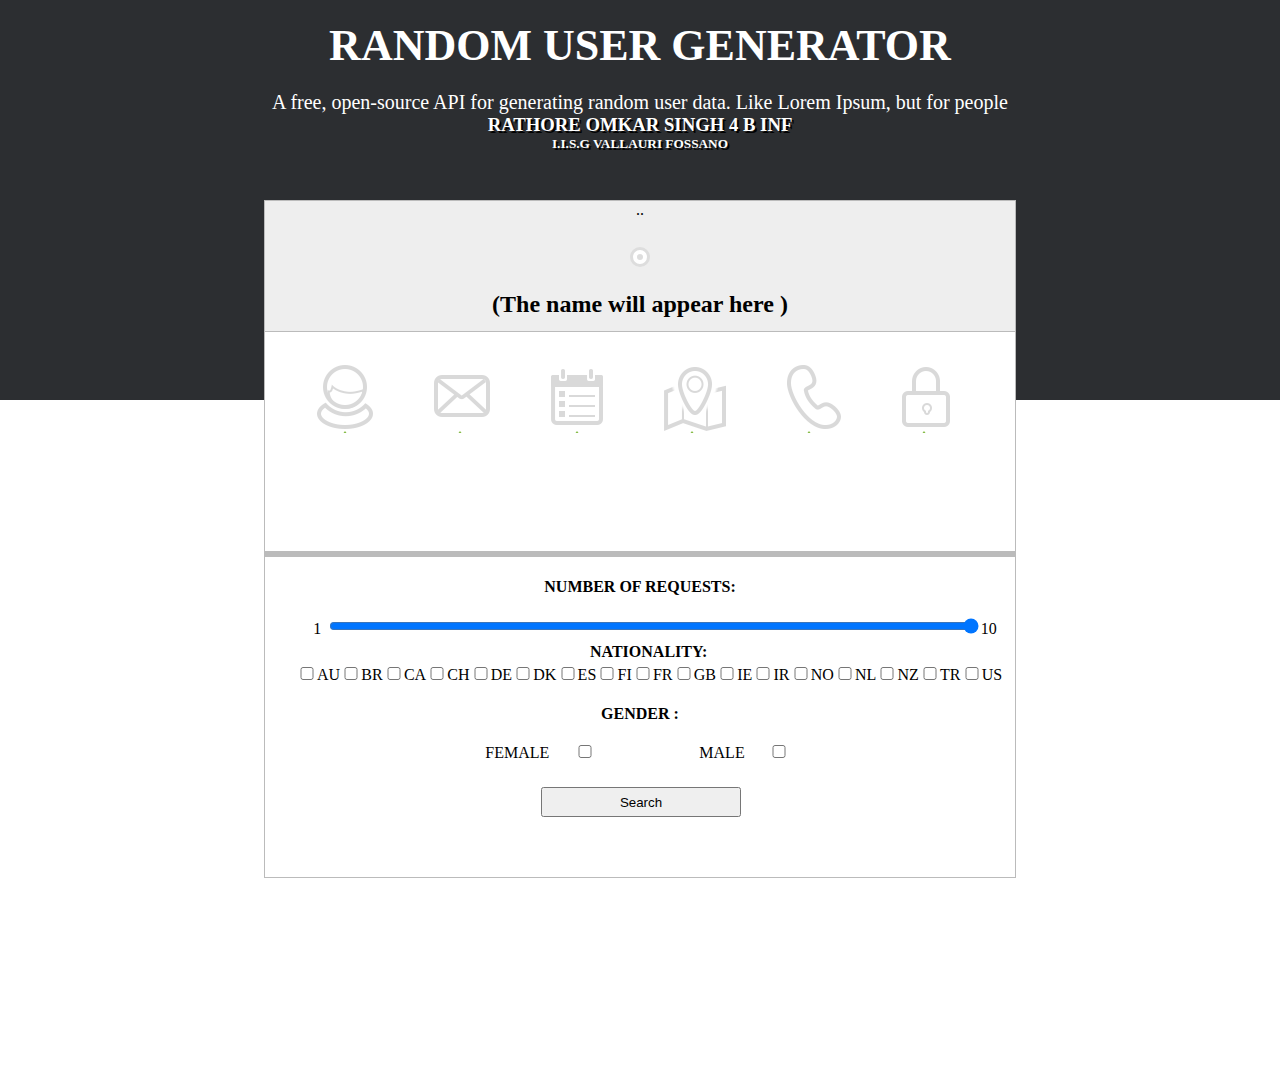
<file: RandomUser/index.html>
<!DOCTYPE html> <!-- documento html5 -->
<html>
<head>
   <title> Random Users </title>
   <script type="text/javascript" src="jQuery.js">  </script>
   <script type="text/javascript" src="index.js">  </script>
    <link id="stylesheet" rel="stylesheet" href="jquery-ui-1.12.1/jquery-ui.css"/>
    <script src="jquery-ui-1.12.1/external/jquery/jquery.js"></script>
    <script src="jquery-ui-1.12.1/jquery-ui.js"></script>
    <link rel="stylesheet" href="index.css"/>
</head>
<body>
  <div id="header">
    <h1> RANDOM USER GENERATOR </h1>
    <p>A free, open-source API for generating random user data. Like Lorem Ipsum, but for people</p>
    <h3>RATHORE OMKAR SINGH 4 B INF</h3>
      <h5>I.I.S.G VALLAURI FOSSANO</h5>
  </div>
  <div id="Left"> </div>
  <div id="Right">  </div>
  <div id="contenitore">
      <div id="cover">..</div>
		<div id="divDetails">
          <img id="img" />
		  <p id="Description"></p>
          <h2 id="name"> (The name will appear here ) </h2>
        </div>
      <div id="divMenu">
          <ul>
              <li id="Nome"></li>
              <li id="Mail"></li>
              <li id="dataNascita"></li>
              <li id="Luogo"></li>
              <li id="Telefono"></li>
              <li id="Password"></li>
          </ul>
      </div>
  </div>
 <div id="divSel">

 </diV>
</body>
</html>
</file>
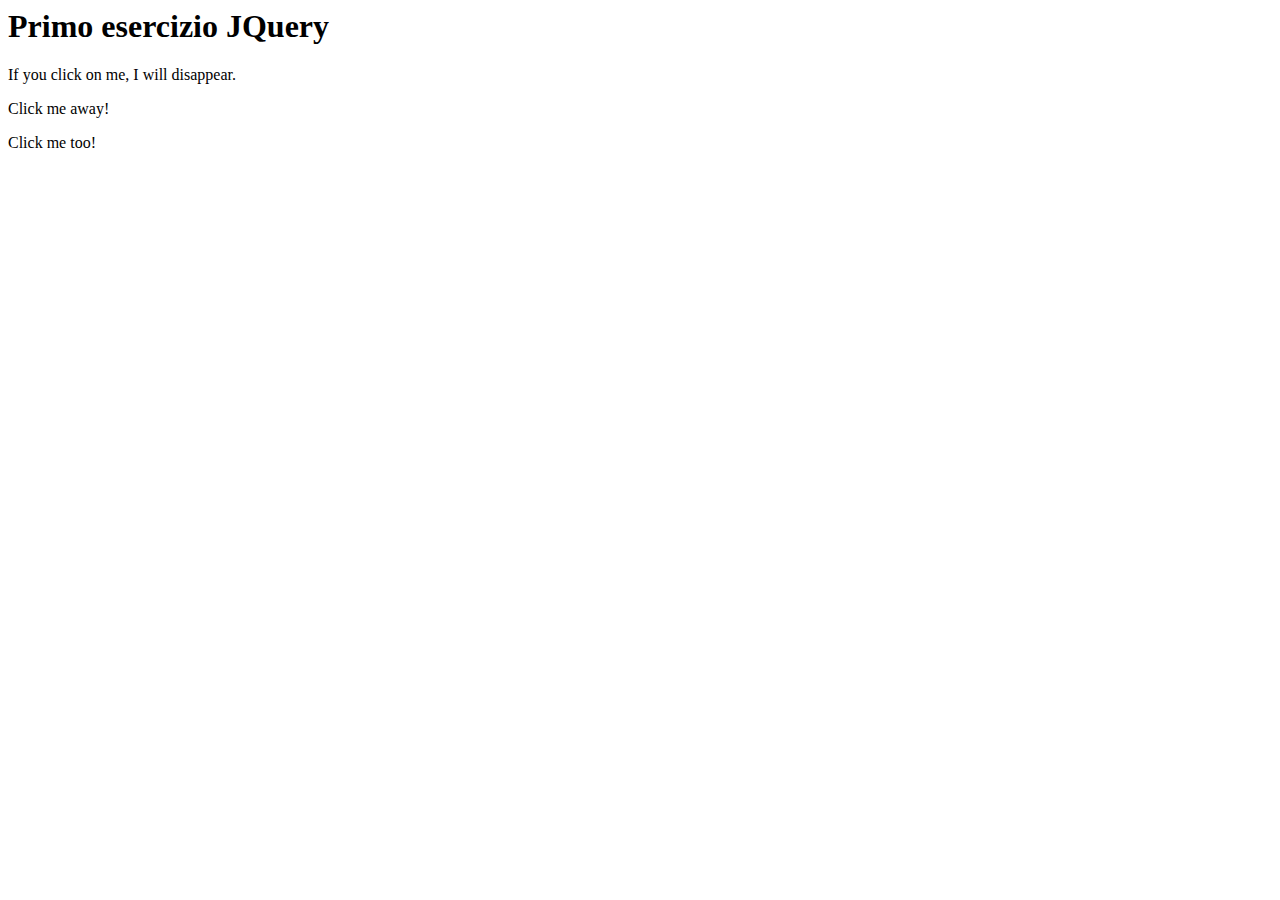
<file: -Jquery-/001/001.html>
<html>
<head>
	<title>Primo esercizio JQuery</title>
	<style>
		.nascondibile {}
	</style>
	<script src="https://ajax.googleapis.com/ajax/libs/jquery/3.3.1/jquery.min.js"></script>
	<script>
	$(document).ready(function(){
	  /*
	  $("p.nascondibile").click(function(){
		$(this).hide();
	  });
	  */
	  var i = 10;
	  $("p.nascondibile").on("click", function(){
		$(this).hide();
		console.log(i);
	  });
	  $("#terzoParagrafo").click(function(){
		$(this).css("color", "red");
	  });
	  $("#terzoParagrafo").one("click", function(){
		$(this).css("font-weight", "bold");
	  });
	});
	</script>
</head>
<body>
	<h1>Primo esercizio JQuery</h1>
	<p class="nascondibile">If you click on me, I will disappear.</p>
	<p>Click me away!</p>
	<p id="terzoParagrafo">Click me too!</p>
</body>
</html>
</file>
<file: RandomUser/index.css>
#header,#contenitore,#divSel{
    padding: 0;
    margin: 0 auto;
    background-color: #fff;
	width:750px;

}
#divSel{
    height:320px;
    margin:0 auto;
    text-align: center;
    border:1px solid #bbb;
    position: relative;
    bottom:200px;
    border-top:5px solid #bbb;
}

#contenitore{
	height:350px;
    margin:0 auto;
	text-align: center;
    border:1px solid #bbb;
    position:relative;
    bottom:200px;
}

body{
	margin:0 auto;
}
h1{
	margin:0;
	padding:20px;
    text-align:center;
    font-size:33pt;
    font-family:'Microsoft Sans Serif';
    color:white;
}
h3,h5{
    margin:0;
    color:white;
    text-align: center;
    text-shadow: 2px 2px #020202;
}
p{
    color:white;
    text-align:center;
    margin:0;
    padding-left:80px;
    padding-right:80px;
    font-size:15pt;
}
input{
	display:inline-block;
	width:100px;
	margin:0 auto;
	position:relative;
	left:170px;
}
#header {
    width: auto;
    background-color: #2c2e31;
    height: 400px;
}

#img{
    position:relative;
    border:10px double #ddd;
    border-radius:50%;
    background-color: #fff;
    margin:0 auto;
}
#btnOk{
    display:inline-block;
}
#divDetails h3{
    text-align:center;
}
#divDetails{
    padding:15px;
}
#contenitore #divMenu ul li{
    display: inline-block;
    float:left;
    padding:10px;
    margin:0 auto;
	width:auto;
    list-style:none;

}
#cover{
	width:750px;
	height:130px;
	margin:0 auto;
	background-color:#eee;
	border-bottom:1px solid #bbb;
}
#divDetails ,#divMenu{
	position:relative;
	bottom:100px;
}
#contenitore #divMenu ul{
    margin:0 auto;
}

#Left{
    width:50px;
    height:20px;
    background-color: #ddd;
    border:1px solid black;
    margin-right:0;
    float:left;
    opacity: 0;
}
#Right{
    float:right;
    width:50px;
    height:20px;
    background-color: #ddd;
    border:1px solid black;
    margin-right:0;
    opacity: 0;
}
/******************************/
</file>
